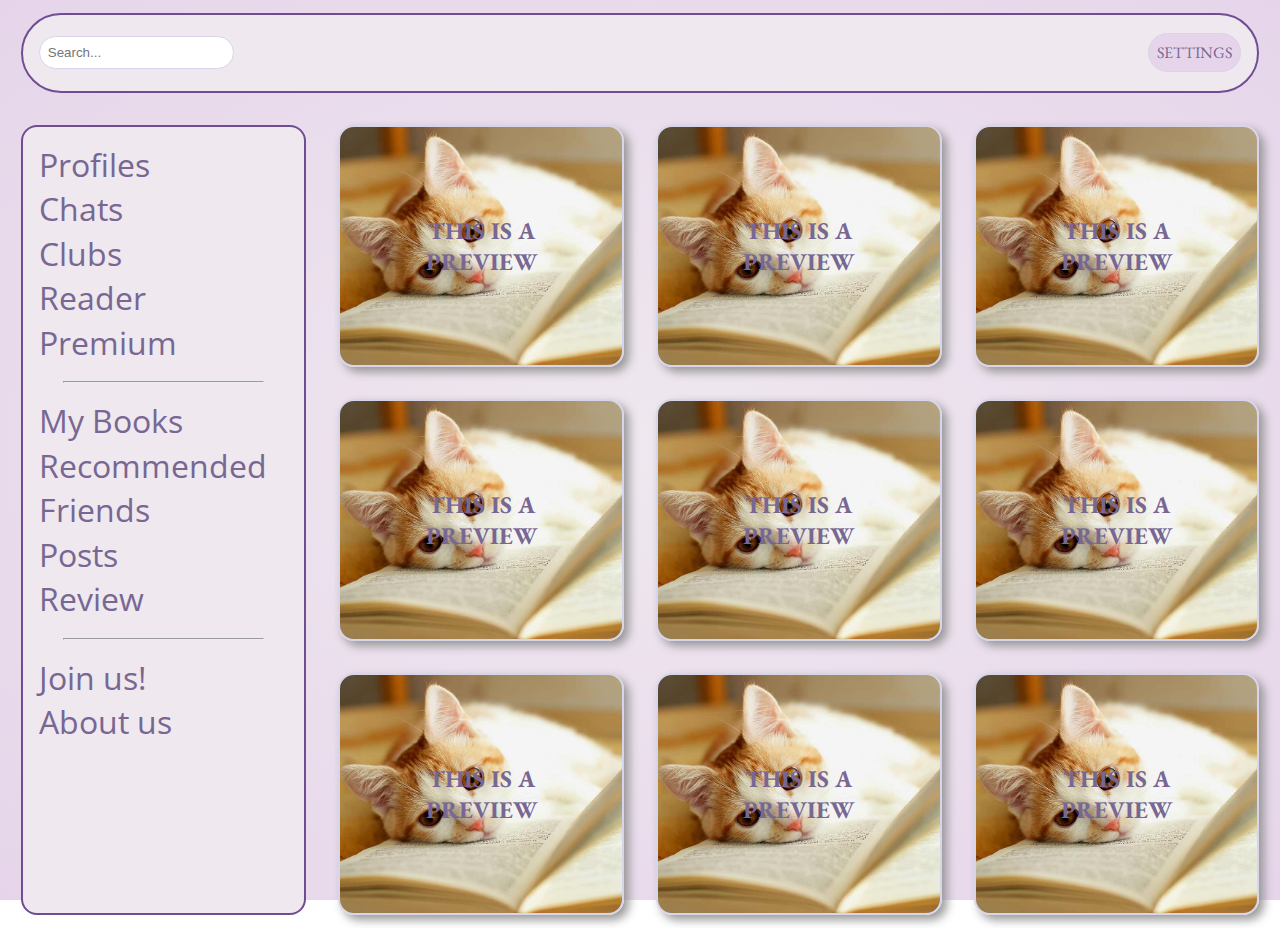
<file: subpages/index.html>
<!DOCTYPE html>
<html lang="en">
<head>

	<meta charset="UTF-8">
	<meta name="viewport" content="width=device-width, initial-scale=1.0">
	<title>Home - BookMedia</title>
	<meta name="author" content="Laurens T. Rosinski">
	<!-- <base href="https://gotalovefiracode.github.io/BookMedia/"> -->
	<link rel="canonical" href="https://gotalovefiracode.github.io/BookMedia/subpages/index.html">
	<link rel="preconnect" href="https://fonts.googleapis.com">
	<link rel="preconnect" href="https://fonts.gstatic.com" crossorigin>
	<link href="https://fonts.googleapis.com/css2?family=EB+Garamond:wght@400&family=Open+Sans:wght@300&display=swap" rel="stylesheet">
	<link rel="shortcut icon" href="logo.png" type="image/png">
	<link rel="stylesheet" href="style.css">
	<link rel="me" href="https://github.com/GotaLoveFiraCode" type="text/html">
	<link rel="me" href="mailto:rosinski@duck.com">
	<!-- <link rel="prefetch" href="logo.png"> -->
	<!-- <link rel="preload" href="logo.png"> -->

	<script>
		window.addEventListener("load", () => {

			const loader = document.querySelector(".loader");

			loader.classList.add("loader--hidden");

			loader.addEventListener("transitioned", () => {
				document.body.removeChild(loader);
			})
		})
	</script>	

</head>
<body>

	<div class="loader"></div>

	<main>
		
		<header>
			
			<!-- <img id="logo" src="logo.png" alt="LOGO"> -->
			<input id="search" placeholder="Search..." type="search">
			<a id="settings" href="settings.html">SETTINGS</a>

		</header>

		<nav>
			
			<a class="link" href="#">Profiles</a>
			<a class="link" href="#">Chats</a>
			<a class="link" href="#">Clubs</a>
			<a class="link" href="#">Reader</a>
			<a class="link" href="#">Premium</a>
			<hr>
			<a class="link" href="#">My Books</a>
			<a class="link" href="#">Recommended</a>
			<a class="link" href="#">Friends</a>
			<a class="link" href="#">Posts</a>
			<a class="link" href="#">Review</a>
			<hr>
			<a class="link" href="#">Join us!</a>
			<a class="link" href="#">About us</a>

		</nav>

		<div class="preview box-1">
			<p>THIS IS A PREVIEW</p>
		</div>
		<div class="preview box-2">
			<p>THIS IS A PREVIEW</p>
		</div>
		<div class="preview box-3">
			<p>THIS IS A PREVIEW</p>
		</div>
		<div class="preview box-4">
			<p>THIS IS A PREVIEW</p>
		</div>
		<div class="preview box-5">
			<p>THIS IS A PREVIEW</p>
		</div>
		<div class="preview box-6">
			<p>THIS IS A PREVIEW</p>
		</div>
		<div class="preview box-7">
			<p>THIS IS A PREVIEW</p>
		</div>
		<div class="preview box-8">
			<p>THIS IS A PREVIEW</p>
		</div>
		<div class="preview box-9">
			<p>THIS IS A PREVIEW</p>
		</div>

	</main>

</body>
</html>
</file>
<file: subpages/style.css>
:root
{
	--color       : #776792;
	--bg          : #efe8ef;
	--secondary   : #d7d5e9;
	--border      : #6f4d92;
	--secondary-bg: #e6d5ea;


	--serif: "EB Garamond", serif;
	--sans : "Open Sans", sans-serif;

	--shadow       : 5px 5px 10px #8f8f8fe6;
	--scndry-shadow: 10px 15px 15px #808080b3;
	--shadow-s     : 5px 5px 5px #9f9f9fcc;

	--main-gradient     : radial-gradient( var(--bg), var(--secondary-bg) );
	--secondary-gradient: linear-gradient( to top right, var(--bg), var(--border), var(--color));
}

@media screen and (min-width: 1101px)
{
	main
	{
		display: grid;

		margin: 1vmax;

		grid-gap: 2rem;
		grid-template-columns: 1fr 1fr 1fr 1fr;
		grid-template-rows: 5rem 1fr 1fr 1fr;
		grid-template-areas:
			"header header header header"
			"nav preview-1 preview-2 preview-3"
			"nav preview-4 preview-5 preview-6"
			"nav preview-7 preview-8 preview-9";
	}

	header
	{
		font-family: var(--serif);

		display: flex;
		flex-direction: row;

		border: solid var(--border) 2px;
		border-radius: 3rem;
		background: var(--bg);

		flex-wrap: wrap-reverse;
		justify-content: space-between;
		align-items: center;
		grid-area: header;
	}

	/* #logo
	{
		width: auto;
		height: 4rem;
		margin-left: 4px;

		border: solid var(--secondary) 1px;
		border-radius: 50%;

		align-self: center;
	}*/

	#search
	{
		padding: 0.5rem;
		margin-left: 1rem;
		border: solid var(--secondary) 1px;
		border-radius: 3rem;
	}

	#settings
	{
		margin-right: 1rem;
		padding: 0.5rem;

		text-decoration: none;

		color: var(--color);
		border: solid var(--secondary) 1px;
		border-radius: 3rem;
		background: var(--secondary-bg);
		transition: all 0.3s 0.15s;
	}

	#settings:hover
	{
		padding: 0.7rem;
		box-shadow: var(--shadow-s);
	}


	nav
	{
		font-family: var(--sans);
		font-size: 2rem;

		display: inline-flex;
		flex-direction: column;

		padding: 1rem;

		border: solid var(--border) 2px;
		border-radius: 1rem;
		background: var(--bg);

		flex-wrap: wrap-reverse;
		grid-area: nav;
	}

	.link
	{
		transition: all .5s ease;
		text-decoration: none;

		color: var(--color);
	}

	.link::after
	{
		display: block;

		width: 0;
		height: 1.5px;

		content: "";
		transition: width 0.5s ease-out;

		background: var(--color);
	}

	.link:hover::after
	{
		width: 100%;

		transition: all .5 .2 ease-in;
	}


	.preview
	{
		font-family: var(--serif);
		font-weight: bolder;
		font-size  : x-large;
		padding    : 4rem;

		text-align: center;

		background-image   : url("preview2.jpeg");
		background-repeat  : no-repeat;
		background-position: center;
		background-size    : cover;

		color        : var(--color);
		border       : solid var(--secondary) 2px;
		border-radius: 1rem;
		box-shadow   : var(--shadow);
		transition   : all 0.15s ease-in;
	}

	.preview:hover
	{
		margin-bottom: 0.5rem;
		margin-top: -0.5rem;
		box-shadow: var(--scndry-shadow);
	}
}

@media screen and (max-width: 1100px)
{
	main
	{
		display: grid;

		margin: 1vmax;

		grid-gap: 1rem;
		grid-template-columns: 1fr 1fr 1fr;
		grid-template-rows: 4rem 1fr 1fr 1fr 32rem;
		grid-template-areas:
			"header header header"
			"preview-1 preview-2 preview-3"
			"preview-4 preview-5 preview-6"
			"preview-7 preview-8 preview-9"
			"nav nav nav";
	}

	header
	{
		font-family: var(--serif);

		display: flex;
		flex-direction: row;

		border: solid var(--border) 1px;
		border-radius: 1rem;
		background: var(--bg);

		flex-wrap: wrap-reverse;
		justify-content: space-between;
		align-items: center;
		grid-area: header;
	}

	/* #logo
	{
		width: auto;
		height: 4rem;
		margin-left: 4px;

		border: solid var(--secondary) 1px;
		border-radius: 50%;

		align-self: center;
	}*/

	#search
	{
		padding: 0.5rem;
		margin-left: 1rem;
		border: solid var(--secondary) 1px;
		border-radius: 2rem;
	}

	#settings
	{
		margin-right: 1rem;
		padding: 0.5rem;

		text-decoration: none;

		color: var(--color);
		border: solid var(--border) 1px;
		border-radius: 2rem;
		background: var(--secondary);
		transition: all 0.3s ease;
	}

	#settings:active
	{
		color: var(--secondary-bg);
	}


	nav
	{
		font-family: var(--sans);
		font-size: x-large;

		display: flex;
		flex-direction: column;

		padding: 1rem;

		border: solid var(--border) 2px;
		border-radius: 1rem;
		background: var(--bg);

		flex-wrap: wrap-reverse;
		grid-area: nav;
	}

	.link
	{
		transition: all .3 ease-out;
		text-decoration: none;

		color: var(--color);
	}

	.link::after
	{
		display: block;

		width: 0;
		height: 1px;

		content: "";
		transition: width 0.5s ease;

		background: var(--color);
	}

	.link:active::after
	{
		width: 100%;

		transition: all .5 .2 ease;
	}


	.preview
	{
		font-family: var(--serif);
		padding: 4rem;

		text-align: center;

		color: var(--secondary-bg);
		border: solid var(--border) 5px;
		border-radius: 40% / 60%;
		background-image: var(--secondary-gradient);
		background-repeat: no-repeat;
		background-position: center;
		background-size: cover;
		box-shadow: var(--shadow);
		transition: all 0.3s ease;
	}

	.preview:active
	{
		font-size: 4rem;
		box-shadow: var(--scndry-shadow);
	}
}

@media screen and (max-width: 900px)
{
	main
	{
		display: grid;

		margin: 1vmax;

		grid-gap: 1rem;
		grid-template-columns: 1fr 1fr;
		grid-template-rows: 4rem 1fr 1fr 1fr 36rem;
		grid-template-areas:
			"header header header"
			"preview-1 preview-2 preview-3"
			"preview-4 preview-5 preview-6"
			"preview-7 preview-8 preview-9"
			"nav nav nav";
	}

	header
	{
		font-family: var(--serif);

		display: flex;
		flex-direction: row;

		border: solid var(--border) 1px;
		border-radius: 1rem;
		background: var(--bg);

		flex-wrap: wrap-reverse;
		justify-content: space-between;
		align-items: center;
		grid-area: header;
	}

	/* #logo
	{
		width: auto;
		height: 4rem;
		margin-left: 4px;

		border: solid var(--secondary) 1px;
		border-radius: 50%;

		align-self: center;
	}*/

	#search
	{
		padding: 0.5rem;
		margin-left: 1rem;
		border: solid var(--secondary) 1px;
		border-radius: 2rem;
	}

	#settings
	{
		margin-right: 1rem;
		padding: 0.5rem;

		text-decoration: none;

		color: var(--color);
		border: solid var(--border) 1px;
		border-radius: 2rem;
		background: var(--secondary);
		transition: all 0.3s ease;
	}

	#settings:active
	{
		color: var(--secondary-bg);
	}

	nav
	{
		font-family: var(--sans);
		font-size: x-large;

		display: flex;
		flex-direction: column;

		padding: 1rem;

		border: solid var(--border) 2px;
		border-radius: 1rem;
		background: var(--bg);

		flex-wrap: wrap-reverse;
		grid-area: nav;
	}

	.link
	{
		transition: all .3 ease-out;
		text-decoration: none;

		color: var(--color);
	}

	.link::after
	{
		display: block;

		width: 0;
		height: 2px;

		content: "";
		transition: width 0.5s ease;

		background: var(--color);
	}

	.link:active::after
	{
		width: 100%;

		transition: all .5 .2 ease;
	}


	.preview
	{
		font-family: var(--serif);
		padding: 4rem;

		text-align: center;

		color: var(--secondary-bg);
		border: solid var(--border) 5px;
		border-radius: 40% / 60%;
		background-image: var(--secondary-gradient);
		background-repeat: no-repeat;
		background-position: center;
		background-size: cover;
		box-shadow: var(--shadow);
		transition: all 0.3s ease;
	}

	.preview:active
	{
		box-shadow: var(--scndry-shadow);
	}
}

body
{
	/* background-image: url(bg.jpeg); */
	/* background-color: var(--secondary-bg); */
	background-image: var(--main-gradient);

	background-repeat: no-repeat;
	background-attachment: fixed;
	background-position: center;
	background-size: cover;
}

.loader
{
	position: fixed;
	z-index: 100000;
	right: 0;
	left: 0;

	display: flex;

	width: 100vw;
	height: 100vh;

	transition: opacity 1s, visibility 2s;

	background: var(--secondary-bg);

	align-items: center;
	justify-content: center;
}
.loader--hidden
{
	visibility: hidden;

	opacity: 0;
}

.loader::after
{
	width: 7rem;
	height: 7rem;

	content: "";
	animation: loading 1.5s ease infinite;

	border: .5rem solid var(--border);
	border-top-color: var(--secondary-bg);
	border-radius: 50%;
}

@keyframes loading
{
	0% { transform: rotate(0deg); }
	50% { transform: rotate(180deg); }
	100% { transform: rotate(360deg); }
}

.box-1
{
	grid-area: preview-1;
}

.box-2
{
	grid-area: preview-2;
}

.box-3
{
	grid-area: preview-3;
}

.box-4
{
	grid-area: preview-4;
}

.box-5
{
	grid-area: preview-5;
}

.box-6
{
	grid-area: preview-6;
}

.box-7
{
	grid-area: preview-7;
}

.box-8
{
	grid-area: preview-8;
}

.box-9
{
	grid-area: preview-9;
}

hr
{
	color: var(--secondary);
	width: 80%;
}
</file>
